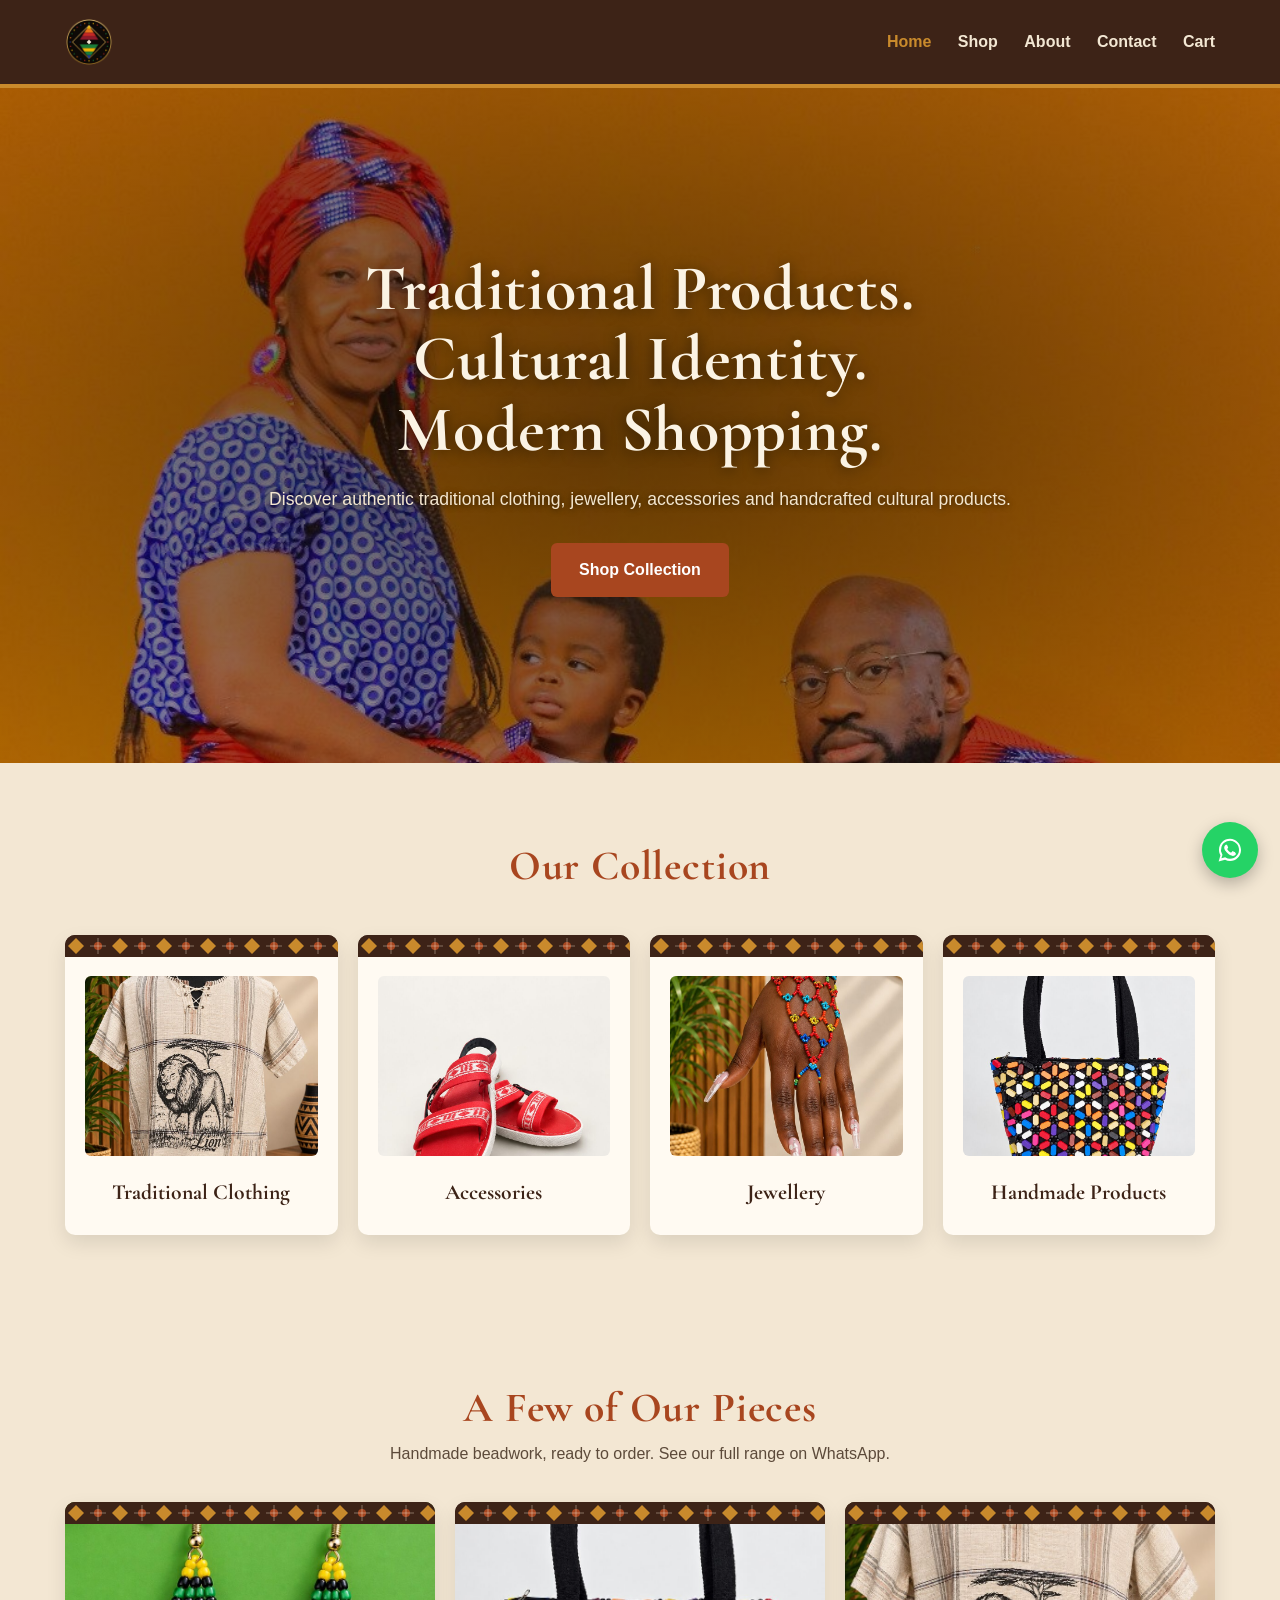
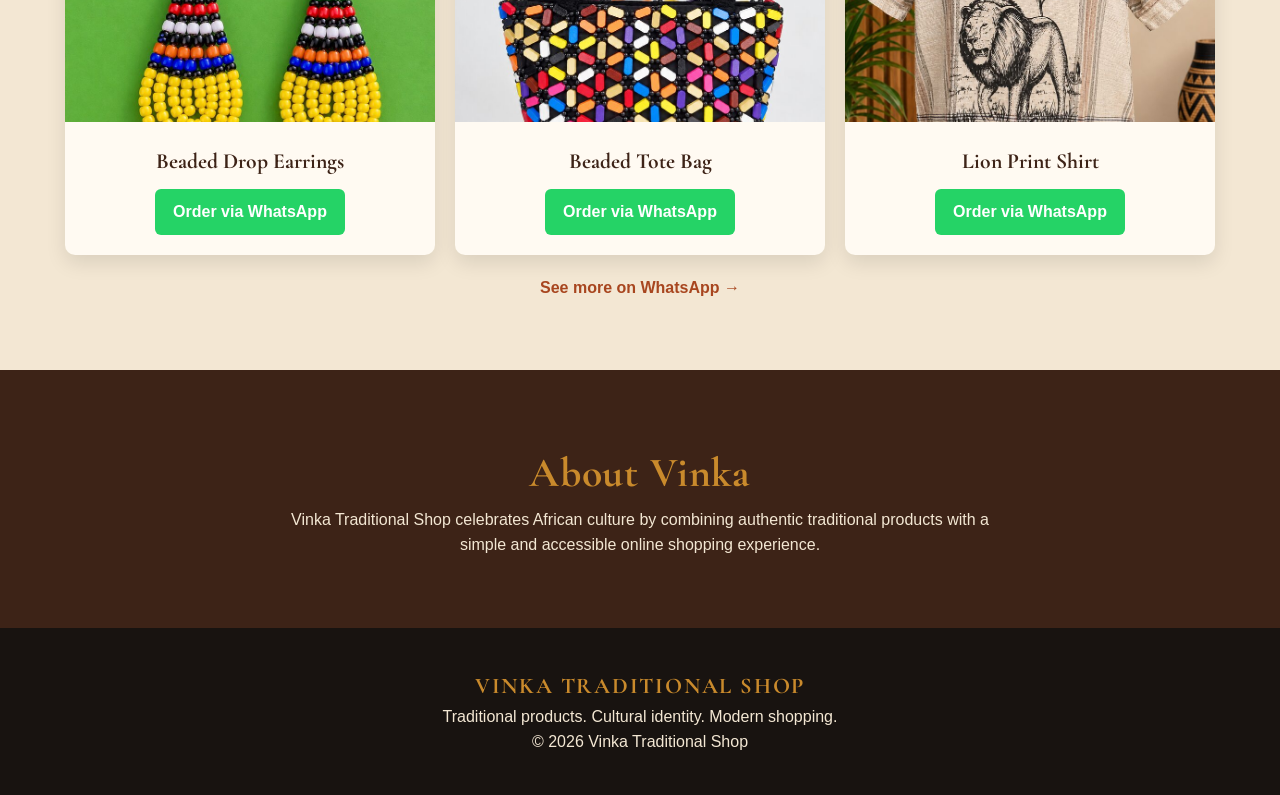
<file: index.html>
<!DOCTYPE html>
<html lang="en">
<head>
  <meta charset="UTF-8">
  <meta name="viewport" content="width=device-width, initial-scale=1.0">
  <link rel="preconnect" href="https://fonts.googleapis.com">
  <link rel="preconnect" href="https://fonts.gstatic.com" crossorigin>
  <link href="https://fonts.googleapis.com/css2?family=Cormorant+Garamond:wght@600;700&display=swap" rel="stylesheet">
  <link rel="icon" type="image/png" href="assets/images/vinka-logo.png">
  <link rel="stylesheet" href="style.css">
  <title>Vinka Traditional Shop</title>
</head>
<body>

<header>
  <div class="container nav">
    <a href="index.html" class="logo"><img src="assets/images/vinka-logo.png" alt="Vinka Traditional Shop"></a>
    <nav>
      <a href="index.html" class="active">Home</a>
      <a href="shop.html">Shop</a>
      <a href="index.html#about">About</a>
      <a href="https://wa.me/27603486752?text=Hi%20Vinka%2C%20I%27d%20like%20to%20get%20in%20touch." target="_blank" rel="noopener">Contact</a>
      <a href="cart.html">Cart</a>
    </nav>
  </div>
</header>

<section class="hero">
  <div class="container hero-content">

    <h1>Traditional Products. Cultural Identity. Modern Shopping.</h1>

    <p>
      Discover authentic traditional clothing, jewellery,
      accessories and handcrafted cultural products.
    </p>

    <a href="shop.html" class="btn">Shop Collection</a>

  </div>
</section>

<section class="categories container">

  <h2>Our Collection</h2>

  <div class="grid">

    <div class="card">
      <img src="assets/images/clothing-lion-shirt.jpg" alt="Traditional Clothing">
      <p>Traditional Clothing</p>
    </div>

    <div class="card">
      <img src="assets/images/accessories-sandals-red.jpg" alt="Accessories">
      <p>Accessories</p>
    </div>

    <div class="card">
      <img src="assets/images/jewellery-hand-chain.jpg" alt="Jewellery">
      <p>Jewellery</p>
    </div>

    <div class="card">
      <img src="assets/images/handmade-beaded-tote.jpg" alt="Handmade Products">
      <p>Handmade Products</p>
    </div>

  </div>

</section>

<section class="featured container">

  <h2>A Few of Our Pieces</h2>
  <p class="featured-sub">Handmade beadwork, ready to order. See our full range on WhatsApp.</p>

  <div class="grid">

    <div class="product-card">
      <img src="assets/images/earrings-yellow.jpg" alt="Yellow beaded drop earrings">
      <h3>Beaded Drop Earrings</h3>
      <a href="https://wa.me/27603486752?text=Hi%2C%20I%27m%20interested%20in%20the%20Beaded%20Drop%20Earrings" class="btn btn-whatsapp">Order via WhatsApp</a>
    </div>

    <div class="product-card">
      <img src="assets/images/handmade-beaded-tote.jpg" alt="Beaded tote bag">
      <h3>Beaded Tote Bag</h3>
      <a href="https://wa.me/27603486752?text=Hi%2C%20I%27m%20interested%20in%20the%20Beaded%20Tote%20Bag" class="btn btn-whatsapp">Order via WhatsApp</a>
    </div>

    <div class="product-card">
      <img src="assets/images/clothing-lion-shirt.jpg" alt="Lion print traditional shirt">
      <h3>Lion Print Shirt</h3>
      <a href="https://wa.me/27603486752?text=Hi%2C%20I%27m%20interested%20in%20the%20Lion%20Print%20Shirt" class="btn btn-whatsapp">Order via WhatsApp</a>
    </div>

  </div>

  <a href="https://wa.me/27603486752?text=Hi%2C%20I%27d%20like%20to%20see%20more%20products" class="see-more">See more on WhatsApp →</a>

</section>

<section class="about" id="about">

  <div class="container">

    <h2>About Vinka</h2>

    <p>
      Vinka Traditional Shop celebrates African culture by combining
      authentic traditional products with a simple and accessible
      online shopping experience.
    </p>

  </div>

</section>

<footer>
  <div class="container">
    <h3>VINKA TRADITIONAL SHOP</h3>
    <p>Traditional products. Cultural identity. Modern shopping.</p>
    <p>© 2026 Vinka Traditional Shop</p>
  </div>
</footer>

<a class="wa-float" href="https://wa.me/27603486752?text=Hi%20Vinka%2C%20I%27d%20like%20to%20know%20more%20about%20your%20products." target="_blank" rel="noopener" aria-label="Chat on WhatsApp">
  <svg viewBox="0 0 32 32" width="28" height="28" fill="#fff"><path d="M16 3C9 3 3.4 8.6 3.4 15.6c0 2.3.6 4.4 1.7 6.3L3 29l7.3-1.9c1.8 1 3.8 1.5 5.7 1.5 7 0 12.6-5.6 12.6-12.6S23 3 16 3zm0 23c-1.8 0-3.6-.5-5.1-1.4l-.4-.2-4.3 1.1 1.2-4.2-.3-.4a10.3 10.3 0 1 1 8.9 5.1zm5.7-7.7c-.3-.2-1.9-.9-2.2-1-.3-.1-.5-.2-.7.2-.2.3-.8 1-1 1.2-.2.2-.4.2-.7.1-.3-.2-1.3-.5-2.5-1.5-.9-.8-1.5-1.8-1.7-2.1-.2-.3 0-.5.1-.6l.5-.6c.2-.2.2-.3.3-.5.1-.2.1-.4 0-.6l-1-2.3c-.2-.6-.5-.5-.7-.5h-.6c-.2 0-.6.1-.9.4-.3.3-1.2 1.2-1.2 2.9s1.2 3.3 1.4 3.5c.2.2 2.4 3.7 5.9 5.1 2.2.9 3 .8 3.6.7.5-.1 1.9-.8 2.2-1.5.3-.8.3-1.4.2-1.5-.1-.2-.3-.3-.6-.4z"/></svg>
</a>

</body>
</html>
</file>
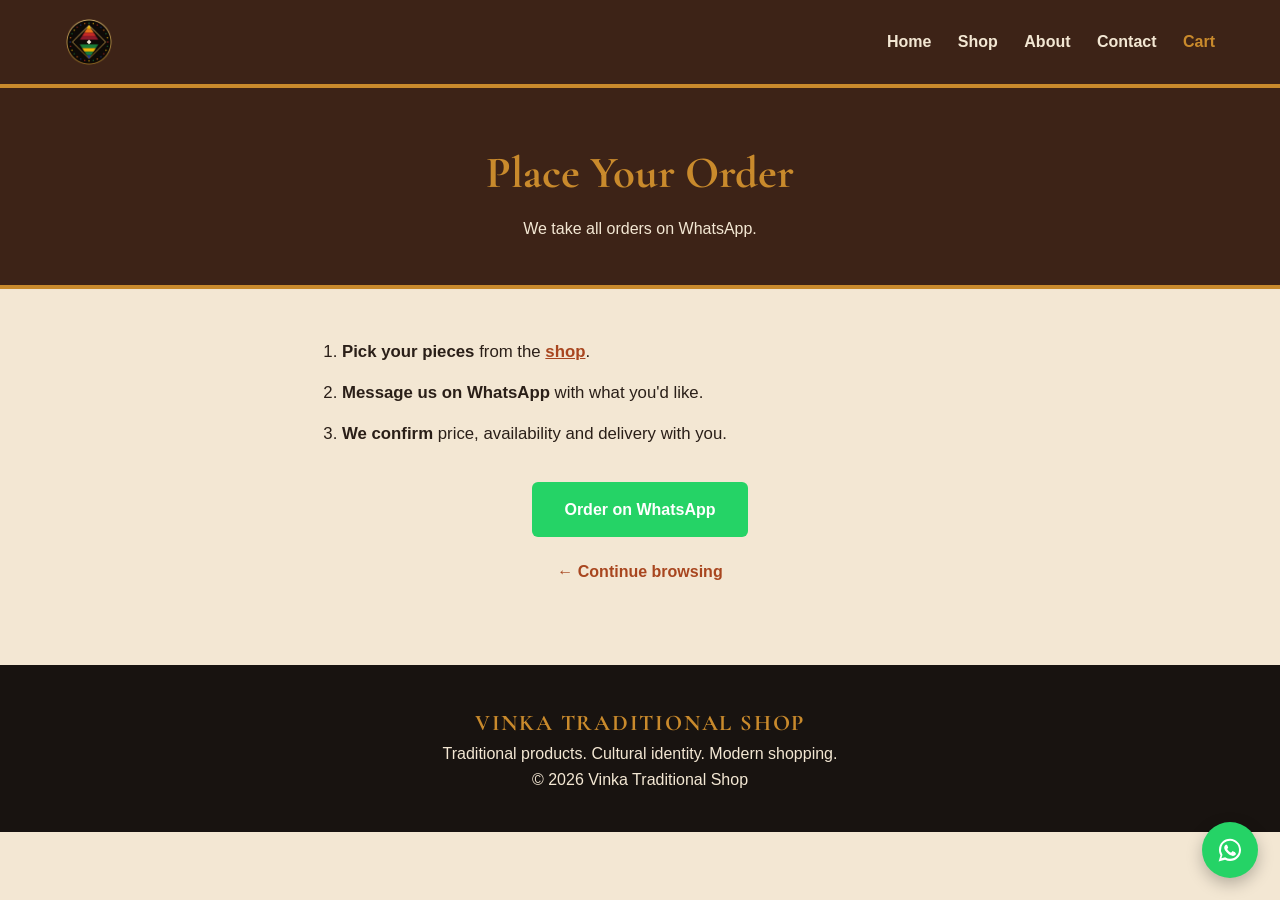
<file: cart.html>
<!DOCTYPE html>
<html lang="en">
<head>
  <meta charset="UTF-8">
  <meta name="viewport" content="width=device-width, initial-scale=1.0">
  <link rel="preconnect" href="https://fonts.googleapis.com">
  <link rel="preconnect" href="https://fonts.gstatic.com" crossorigin>
  <link href="https://fonts.googleapis.com/css2?family=Cormorant+Garamond:wght@600;700&display=swap" rel="stylesheet">
  <link rel="icon" type="image/png" href="assets/images/vinka-logo.png">
  <link rel="stylesheet" href="style.css">
  <title>Order | Vinka Traditional Shop</title>
</head>
<body>

<header>
  <div class="container nav">
    <a href="index.html" class="logo"><img src="assets/images/vinka-logo.png" alt="Vinka Traditional Shop"></a>
    <nav>
      <a href="index.html">Home</a>
      <a href="shop.html">Shop</a>
      <a href="index.html#about">About</a>
      <a href="https://wa.me/27603486752?text=Hi%20Vinka%2C%20I%27d%20like%20to%20get%20in%20touch." target="_blank" rel="noopener">Contact</a>
      <a href="cart.html" class="active">Cart</a>
    </nav>
  </div>
</header>

<section class="page-banner">
  <div class="container">
    <h1>Place Your Order</h1>
    <p>We take all orders on WhatsApp.</p>
  </div>
</section>

<section class="cart-box container">
  <ol class="order-steps">
    <li><strong>Pick your pieces</strong> from the <a href="shop.html">shop</a>.</li>
    <li><strong>Message us on WhatsApp</strong> with what you'd like.</li>
    <li><strong>We confirm</strong> price, availability and delivery with you.</li>
  </ol>

  <a class="btn btn-wa-big" target="_blank" rel="noopener"
     href="https://wa.me/27603486752?text=Hi%20Vinka%2C%20I%27d%20like%20to%20place%20an%20order.">Order on WhatsApp</a>
  <p class="cart-back"><a href="shop.html">← Continue browsing</a></p>
</section>

<footer>
  <div class="container">
    <h3>VINKA TRADITIONAL SHOP</h3>
    <p>Traditional products. Cultural identity. Modern shopping.</p>
    <p>© 2026 Vinka Traditional Shop</p>
  </div>
</footer>

<a class="wa-float" href="https://wa.me/27603486752?text=Hi%20Vinka%2C%20I%27d%20like%20to%20know%20more%20about%20your%20products." target="_blank" rel="noopener" aria-label="Chat on WhatsApp">
  <svg viewBox="0 0 32 32" width="28" height="28" fill="#fff"><path d="M16 3C9 3 3.4 8.6 3.4 15.6c0 2.3.6 4.4 1.7 6.3L3 29l7.3-1.9c1.8 1 3.8 1.5 5.7 1.5 7 0 12.6-5.6 12.6-12.6S23 3 16 3zm0 23c-1.8 0-3.6-.5-5.1-1.4l-.4-.2-4.3 1.1 1.2-4.2-.3-.4a10.3 10.3 0 1 1 8.9 5.1zm5.7-7.7c-.3-.2-1.9-.9-2.2-1-.3-.1-.5-.2-.7.2-.2.3-.8 1-1 1.2-.2.2-.4.2-.7.1-.3-.2-1.3-.5-2.5-1.5-.9-.8-1.5-1.8-1.7-2.1-.2-.3 0-.5.1-.6l.5-.6c.2-.2.2-.3.3-.5.1-.2.1-.4 0-.6l-1-2.3c-.2-.6-.5-.5-.7-.5h-.6c-.2 0-.6.1-.9.4-.3.3-1.2 1.2-1.2 2.9s1.2 3.3 1.4 3.5c.2.2 2.4 3.7 5.9 5.1 2.2.9 3 .8 3.6.7.5-.1 1.9-.8 2.2-1.5.3-.8.3-1.4.2-1.5-.1-.2-.3-.3-.6-.4z"/></svg>
</a>

</body>
</html>
</file>
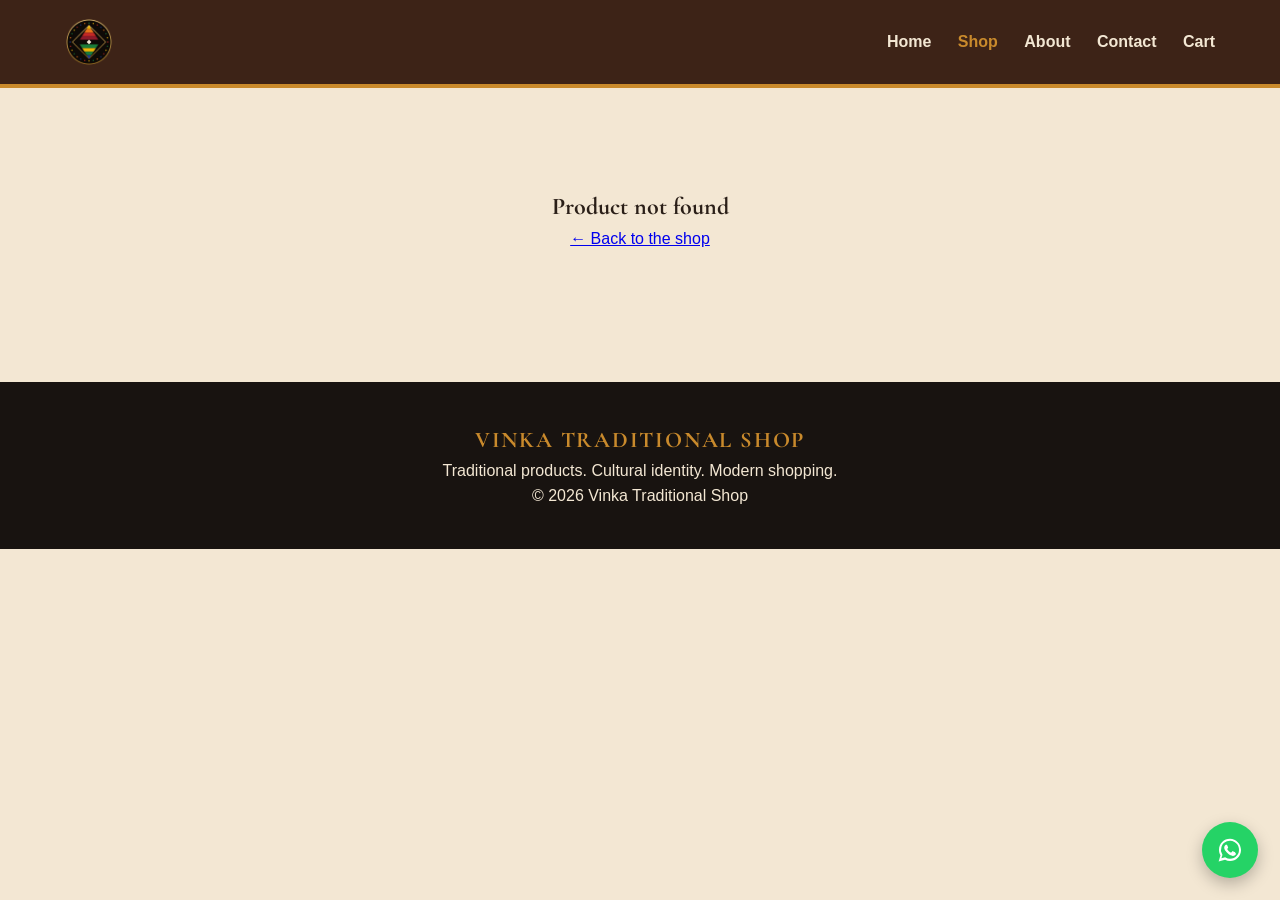
<file: product.html>
<!DOCTYPE html>
<html lang="en">
<head>
  <meta charset="UTF-8">
  <meta name="viewport" content="width=device-width, initial-scale=1.0">
  <link rel="preconnect" href="https://fonts.googleapis.com">
  <link rel="preconnect" href="https://fonts.gstatic.com" crossorigin>
  <link href="https://fonts.googleapis.com/css2?family=Cormorant+Garamond:wght@600;700&display=swap" rel="stylesheet">
  <link rel="icon" type="image/png" href="assets/images/vinka-logo.png">
  <link rel="stylesheet" href="style.css">
  <title>Product | Vinka Traditional Shop</title>
</head>
<body>

<header>
  <div class="container nav">
    <a href="index.html" class="logo"><img src="assets/images/vinka-logo.png" alt="Vinka Traditional Shop"></a>
    <nav>
      <a href="index.html">Home</a>
      <a href="shop.html" class="active">Shop</a>
      <a href="index.html#about">About</a>
      <a href="https://wa.me/27603486752?text=Hi%20Vinka%2C%20I%27d%20like%20to%20get%20in%20touch." target="_blank" rel="noopener">Contact</a>
      <a href="cart.html">Cart</a>
    </nav>
  </div>
</header>

<section class="product-detail container" id="product-detail">
  <p class="loading">Loading…</p>
</section>

<footer>
  <div class="container">
    <h3>VINKA TRADITIONAL SHOP</h3>
    <p>Traditional products. Cultural identity. Modern shopping.</p>
    <p>© 2026 Vinka Traditional Shop</p>
  </div>
</footer>

<a class="wa-float" href="https://wa.me/27603486752?text=Hi%20Vinka%2C%20I%27d%20like%20to%20know%20more%20about%20your%20products." target="_blank" rel="noopener" aria-label="Chat on WhatsApp">
  <svg viewBox="0 0 32 32" width="28" height="28" fill="#fff"><path d="M16 3C9 3 3.4 8.6 3.4 15.6c0 2.3.6 4.4 1.7 6.3L3 29l7.3-1.9c1.8 1 3.8 1.5 5.7 1.5 7 0 12.6-5.6 12.6-12.6S23 3 16 3zm0 23c-1.8 0-3.6-.5-5.1-1.4l-.4-.2-4.3 1.1 1.2-4.2-.3-.4a10.3 10.3 0 1 1 8.9 5.1zm5.7-7.7c-.3-.2-1.9-.9-2.2-1-.3-.1-.5-.2-.7.2-.2.3-.8 1-1 1.2-.2.2-.4.2-.7.1-.3-.2-1.3-.5-2.5-1.5-.9-.8-1.5-1.8-1.7-2.1-.2-.3 0-.5.1-.6l.5-.6c.2-.2.2-.3.3-.5.1-.2.1-.4 0-.6l-1-2.3c-.2-.6-.5-.5-.7-.5h-.6c-.2 0-.6.1-.9.4-.3.3-1.2 1.2-1.2 2.9s1.2 3.3 1.4 3.5c.2.2 2.4 3.7 5.9 5.1 2.2.9 3 .8 3.6.7.5-.1 1.9-.8 2.2-1.5.3-.8.3-1.4.2-1.5-.1-.2-.3-.3-.6-.4z"/></svg>
</a>

<script src="products.js"></script>
<script>
  const box = document.getElementById("product-detail");
  const id = new URLSearchParams(window.location.search).get("item");
  const p = PRODUCTS.find(x => x.id === id);

  if(!p){
    box.innerHTML = `<div class="not-found"><h1>Product not found</h1>
      <p><a href="shop.html">← Back to the shop</a></p></div>`;
  } else {
    document.title = p.name + " | Vinka Traditional Shop";
    box.innerHTML = `
      <a class="back-link" href="shop.html">← Back to the shop</a>
      <div class="detail-grid">
        <div class="detail-image"><img src="${p.image}" alt="${p.name}"></div>
        <div class="detail-info">
          <span class="cat">${p.category}</span>
          <h1>${p.name}</h1>
          <p class="detail-price">Message us for the price</p>
          <p class="detail-desc">${p.description}</p>
          <a class="btn btn-wa-big" target="_blank" rel="noopener"
             href="${waLink("Hi, I'm interested in the " + p.name + ". Is it available?")}">Order via WhatsApp</a>
        </div>
      </div>`;
  }
</script>

</body>
</html>
</file>
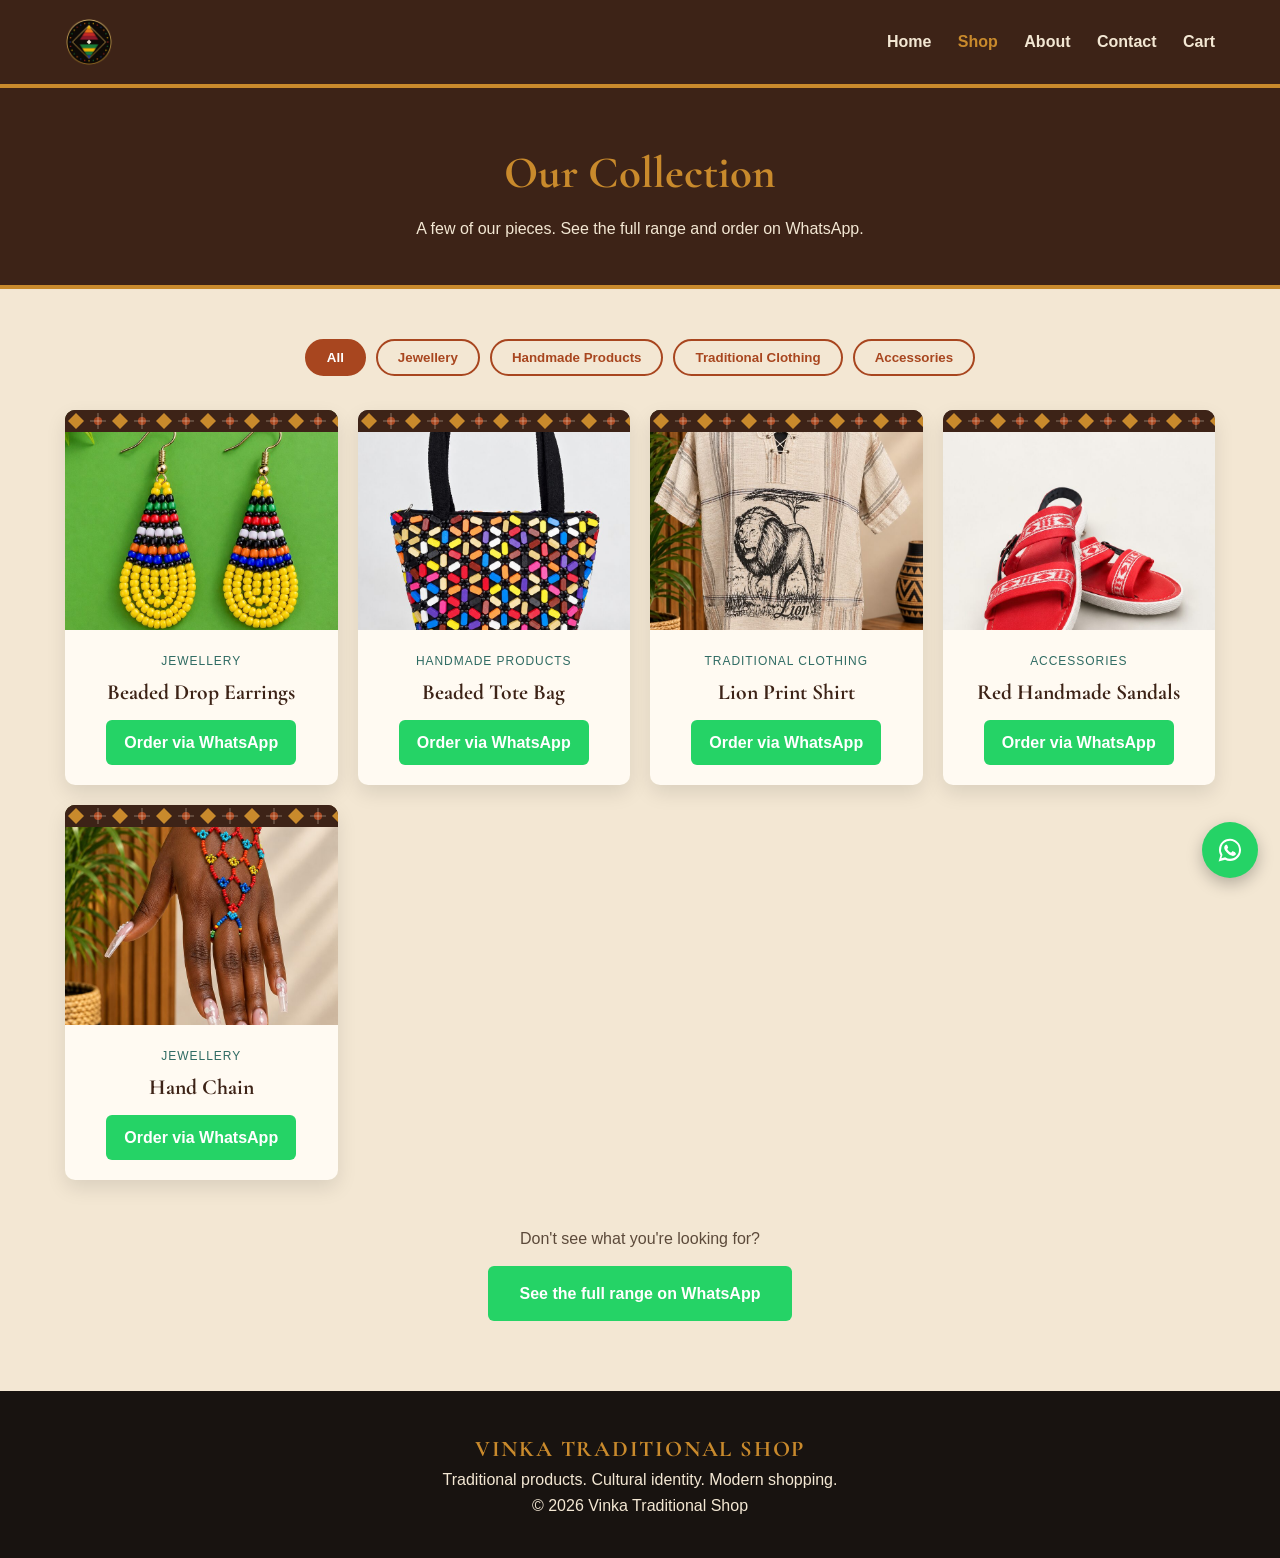
<file: shop.html>
<!DOCTYPE html>
<html lang="en">
<head>
  <meta charset="UTF-8">
  <meta name="viewport" content="width=device-width, initial-scale=1.0">
  <link rel="preconnect" href="https://fonts.googleapis.com">
  <link rel="preconnect" href="https://fonts.gstatic.com" crossorigin>
  <link href="https://fonts.googleapis.com/css2?family=Cormorant+Garamond:wght@600;700&display=swap" rel="stylesheet">
  <link rel="icon" type="image/png" href="assets/images/vinka-logo.png">
  <link rel="stylesheet" href="style.css">
  <title>Shop | Vinka Traditional Shop</title>
</head>
<body>

<header>
  <div class="container nav">
    <a href="index.html" class="logo"><img src="assets/images/vinka-logo.png" alt="Vinka Traditional Shop"></a>
    <nav>
      <a href="index.html">Home</a>
      <a href="shop.html" class="active">Shop</a>
      <a href="index.html#about">About</a>
      <a href="https://wa.me/27603486752?text=Hi%20Vinka%2C%20I%27d%20like%20to%20get%20in%20touch." target="_blank" rel="noopener">Contact</a>
      <a href="cart.html">Cart</a>
    </nav>
  </div>
</header>

<section class="page-banner">
  <div class="container">
    <h1>Our Collection</h1>
    <p>A few of our pieces. See the full range and order on WhatsApp.</p>
  </div>
</section>

<section class="shop-section container">
  <div class="filter-tabs" id="filter-tabs"></div>
  <div class="grid" id="shop-grid"></div>

  <div class="shop-more">
    <p>Don't see what you're looking for?</p>
    <a class="btn btn-wa-big" href="https://wa.me/27603486752?text=Hi%20Vinka%2C%20I%27d%20like%20to%20see%20more%20products." target="_blank" rel="noopener">See the full range on WhatsApp</a>
  </div>
</section>

<footer>
  <div class="container">
    <h3>VINKA TRADITIONAL SHOP</h3>
    <p>Traditional products. Cultural identity. Modern shopping.</p>
    <p>© 2026 Vinka Traditional Shop</p>
  </div>
</footer>

<a class="wa-float" href="https://wa.me/27603486752?text=Hi%20Vinka%2C%20I%27d%20like%20to%20know%20more%20about%20your%20products." target="_blank" rel="noopener" aria-label="Chat on WhatsApp">
  <svg viewBox="0 0 32 32" width="28" height="28" fill="#fff"><path d="M16 3C9 3 3.4 8.6 3.4 15.6c0 2.3.6 4.4 1.7 6.3L3 29l7.3-1.9c1.8 1 3.8 1.5 5.7 1.5 7 0 12.6-5.6 12.6-12.6S23 3 16 3zm0 23c-1.8 0-3.6-.5-5.1-1.4l-.4-.2-4.3 1.1 1.2-4.2-.3-.4a10.3 10.3 0 1 1 8.9 5.1zm5.7-7.7c-.3-.2-1.9-.9-2.2-1-.3-.1-.5-.2-.7.2-.2.3-.8 1-1 1.2-.2.2-.4.2-.7.1-.3-.2-1.3-.5-2.5-1.5-.9-.8-1.5-1.8-1.7-2.1-.2-.3 0-.5.1-.6l.5-.6c.2-.2.2-.3.3-.5.1-.2.1-.4 0-.6l-1-2.3c-.2-.6-.5-.5-.7-.5h-.6c-.2 0-.6.1-.9.4-.3.3-1.2 1.2-1.2 2.9s1.2 3.3 1.4 3.5c.2.2 2.4 3.7 5.9 5.1 2.2.9 3 .8 3.6.7.5-.1 1.9-.8 2.2-1.5.3-.8.3-1.4.2-1.5-.1-.2-.3-.3-.6-.4z"/></svg>
</a>

<script src="products.js"></script>
<script>
  const grid = document.getElementById("shop-grid");
  const tabs = document.getElementById("filter-tabs");

  function cardHTML(p){
    return `
      <div class="product-card">
        <a href="product.html?item=${p.id}"><img src="${p.image}" alt="${p.name}"></a>
        <span class="cat">${p.category}</span>
        <h3><a href="product.html?item=${p.id}">${p.name}</a></h3>
        <a class="btn btn-whatsapp" target="_blank" rel="noopener"
           href="${waLink("Hi, I'm interested in the " + p.name)}">Order via WhatsApp</a>
      </div>`;
  }

  function show(category){
    const list = category === "All" ? PRODUCTS : PRODUCTS.filter(p => p.category === category);
    grid.innerHTML = list.map(cardHTML).join("");
    tabs.querySelectorAll("button").forEach(b => b.classList.toggle("active", b.dataset.cat === category));
  }

  const cats = ["All", ...new Set(PRODUCTS.map(p => p.category))];
  tabs.innerHTML = cats.map(c => `<button data-cat="${c}">${c}</button>`).join("");
  tabs.addEventListener("click", e => { if(e.target.dataset.cat) show(e.target.dataset.cat); });
  show("All");
</script>

</body>
</html>
</file>
<file: style.css>
*{
  margin:0;
  padding:0;
  box-sizing:border-box;
}

:root{
  --rust:#a8461f;
  --ochre:#c98a2c;
  --deepbrown:#3d2317;
  --black:#181310;
  --teal:#2f6b63;
  --cream:#f3e7d3;

  /* mudcloth-style border pattern, defined once and reused below */
  --mudcloth-pattern:url("data:image/svg+xml,%3Csvg xmlns='http://www.w3.org/2000/svg' width='44' height='22'%3E%3Crect width='44' height='22' fill='%233d2317'/%3E%3Cpath d='M11 3 L19 11 L11 19 L3 11 Z' fill='%23c98a2c'/%3E%3Ccircle cx='33' cy='11' r='4' fill='%23a8461f'/%3E%3Cpath d='M33 3 L33 19 M25 11 L41 11' stroke='%23f3e7d3' stroke-width='1' stroke-opacity='.4'/%3E%3C/svg%3E");
}

html{
  scroll-behavior:smooth;
  scroll-padding-top:90px; /* keeps section titles clear of the sticky header */
}

body{
  font-family:Arial, sans-serif;
  color:#2a1f18;
  background:var(--cream);
  line-height:1.6;
}

h1, h2, h3, .card p{
  font-family:'Cormorant Garamond', Georgia, serif;
  font-weight:700;
}

.container{
  width:90%;
  max-width:1150px;
  margin:auto;
}

header{
  background:var(--deepbrown);
  border-bottom:4px solid var(--ochre);
  position:sticky;
  top:0;
  z-index:10;
}

.nav{
  display:flex;
  justify-content:space-between;
  align-items:center;
  padding:18px 0;
}

.logo{
  color:var(--ochre);
  letter-spacing:2px;
}
.logo img{
  height:48px;
  width:auto;
  display:block;
}
nav a{
  margin-left:22px;
  text-decoration:none;
  color:#f3e7d3;
  font-weight:bold;
}
nav a:hover{
  color:var(--ochre);
}

/* mudcloth-style border strip (currently unused in the HTML) */
.mudcloth{
  height:22px;
  background-color:var(--deepbrown);
  background-image:var(--mudcloth-pattern);
  background-repeat:repeat-x;
  background-size:44px 22px;
}

.hero{
  background:
    radial-gradient(ellipse at center, rgba(20,10,5,.68) 0%, rgba(20,10,5,.35) 100%),
    url("assets/images/hero.jpg");
  background-size:cover;
  background-position:center;
  color:#fbf3e4;
  min-height:75vh;
  display:flex;
  align-items:center;
  text-align:center;
}

.hero-content{
  max-width:760px;
}

.hero h1{
  font-size:clamp(2.4rem, 5.5vw, 4rem);
  line-height:1.1;
  letter-spacing:.01em;
  margin:0 auto 20px;
  max-width:18ch;
  text-shadow:0 2px 14px rgba(0,0,0,.5);
}

.hero p{
  margin-bottom:30px;
  font-size:1.1rem;
  font-family:Arial, sans-serif;
  color:#f3e6cf;
  text-shadow:0 1px 6px rgba(0,0,0,.6);
}

.btn{
  display:inline-block;
  padding:14px 28px;
  background:var(--rust);
  color:white;
  text-decoration:none;
  border-radius:6px;
  font-weight:bold;
}

.categories{
  padding:70px 0;
}

.categories h2,
.featured h2,
.about h2{
  font-size:clamp(2rem, 4vw, 2.6rem);
  letter-spacing:.02em;
}

.categories h2{
  text-align:center;
  margin-bottom:35px;
  color:var(--rust);
}

.grid{
  display:grid;
  grid-template-columns:repeat(auto-fit,minmax(220px,1fr));
  gap:20px;
}

.card{
  position:relative;
  background:#fffaf2;
  padding:41px 20px 25px;
  border-radius:10px;
  text-align:center;
  box-shadow:0 8px 20px rgba(0,0,0,.10);
  overflow:hidden;
}

.card::before{
  content:"";
  position:absolute;
  top:0; left:0; right:0;
  height:22px;
  background-color:var(--deepbrown);
  background-image:var(--mudcloth-pattern);
  background-repeat:repeat-x;
  background-size:44px 22px;
}

.card img{
  width:100%;
  height:180px;
  object-fit:cover;
  border-radius:6px;
  margin-bottom:12px;
}

.card p{
  font-size:1.35rem;
  color:var(--deepbrown);
}

.featured{
  padding:70px 0;
  text-align:center;
}

.featured h2{
  color:var(--rust);
}

.featured-sub{
  color:#5c4a3a;
  margin-bottom:35px;
  font-family:Arial, sans-serif;
}

.product-card{
  position:relative;
  background:#fffaf2;
  border-radius:10px;
  overflow:hidden;
  box-shadow:0 8px 20px rgba(0,0,0,.10);
}

.product-card::before{
  content:"";
  position:absolute;
  top:0; left:0; right:0;
  height:22px;
  background-color:var(--deepbrown);
  background-image:var(--mudcloth-pattern);
  background-repeat:repeat-x;
  background-size:44px 22px;
  z-index:1;
}

.product-card img{
  width:100%;
  height:220px;
  object-fit:cover;
}

.product-card h3{
  font-size:1.35rem;
  margin:15px 10px 10px;
  color:var(--deepbrown);
}

.btn-whatsapp{
  display:inline-block;
  margin:0 10px 20px;
  padding:10px 18px;
  background:#25D366;
  color:white;
  border-radius:6px;
  text-decoration:none;
  font-family:Arial, sans-serif;
  font-weight:bold;
}

.see-more{
  display:inline-block;
  margin-top:20px;
  color:var(--rust);
  font-weight:bold;
  text-decoration:none;
}

.about{
  background:var(--deepbrown);
  color:#f3e7d3;
  padding:70px 0;
  text-align:center;
}

.about h2{
  color:var(--ochre);
}

.about p{
  font-family:Arial, sans-serif;
  max-width:700px;
  margin:auto;
}

footer{
  background:var(--black);
  color:#f3e7d3;
  text-align:center;
  padding:40px 0;
}

footer h3{
  font-size:1.4rem;
  letter-spacing:.08em;
  color:var(--ochre);
}

footer p{
  font-family:Arial, sans-serif;
}

/*==================================================
VINKA — SHOP / PRODUCT / CART PAGES  (add at the very bottom of style.css)
==================================================*/

nav a.active{ color:var(--ochre); }

/* page title banner */
.page-banner{
  background:var(--deepbrown);
  color:#f3e7d3;
  text-align:center;
  padding:50px 0 44px;
  border-bottom:4px solid var(--ochre);
}
.page-banner h1{ color:var(--ochre); font-size:clamp(2rem,4vw,2.8rem); margin-bottom:6px; }
.page-banner p{ font-family:Arial, sans-serif; }

/* shop */
.shop-section{ padding:50px 0 70px; }
.filter-tabs{
  display:flex; flex-wrap:wrap; gap:10px; justify-content:center; margin-bottom:34px;
}
.filter-tabs button{
  padding:9px 20px; border-radius:30px; cursor:pointer;
  border:2px solid var(--rust); background:transparent; color:var(--rust);
  font-weight:bold; font-family:Arial, sans-serif;
}
.filter-tabs button.active{ background:var(--rust); color:#fff; }

.product-card{ text-align:center; }
.product-card h3 a{ color:inherit; text-decoration:none; }
.product-card .cat{
  display:block; margin-top:14px;
  font-family:Arial, sans-serif; font-size:.75rem;
  letter-spacing:.08em; text-transform:uppercase; color:var(--teal);
}
.product-card .cat + h3{ margin-top:4px; }

.shop-more{ text-align:center; margin-top:46px; }
.shop-more p{ margin-bottom:14px; font-family:Arial, sans-serif; color:#5c4a3a; }

/* big WhatsApp button */
.btn-wa-big{
  background:#25D366; color:#fff; padding:15px 32px; font-size:1rem;
  font-family:Arial, sans-serif;
}

/* product detail */
.product-detail{ padding:40px 0 70px; }
.back-link{ display:inline-block; margin-bottom:22px; color:var(--rust); font-weight:bold; text-decoration:none; }
.detail-grid{ display:grid; grid-template-columns:1fr 1fr; gap:46px; align-items:start; }
.detail-image img{
  width:100%; border-radius:10px; display:block;
  box-shadow:0 8px 20px rgba(0,0,0,.12);
}
.detail-info .cat{
  font-family:Arial, sans-serif; font-size:.8rem;
  letter-spacing:.08em; text-transform:uppercase; color:var(--teal);
}
.detail-info h1{ font-size:clamp(2rem,4vw,2.8rem); color:var(--deepbrown); margin:6px 0 10px; }
.detail-price{ font-weight:bold; color:var(--rust); margin-bottom:14px; font-family:Arial, sans-serif; }
.detail-desc{ font-family:Arial, sans-serif; color:#4a3a2e; margin-bottom:26px; }
.loading, .not-found{ text-align:center; padding:60px 0; font-family:Arial, sans-serif; }

/* cart / order page */
.cart-box{ max-width:640px; text-align:center; padding:50px 0 80px; }
.order-steps{
  text-align:left; margin:0 auto 34px; padding-left:22px;
  font-family:Arial, sans-serif; font-size:1.05rem;
}
.order-steps li{ margin-bottom:14px; }
.order-steps a{ color:var(--rust); font-weight:bold; }
.cart-back{ margin-top:22px; }
.cart-back a{ color:var(--rust); font-weight:bold; text-decoration:none; }

/* floating WhatsApp button */
.wa-float{
  position:fixed; bottom:22px; right:22px; z-index:999;
  width:56px; height:56px; border-radius:50%;
  background:#25D366; display:flex; align-items:center; justify-content:center;
  box-shadow:0 6px 16px rgba(0,0,0,.25);
}

@media (max-width:768px){
  .detail-grid{ grid-template-columns:1fr; gap:26px; }
  nav a{ margin-left:14px; font-size:.95rem; }
}
</file>
